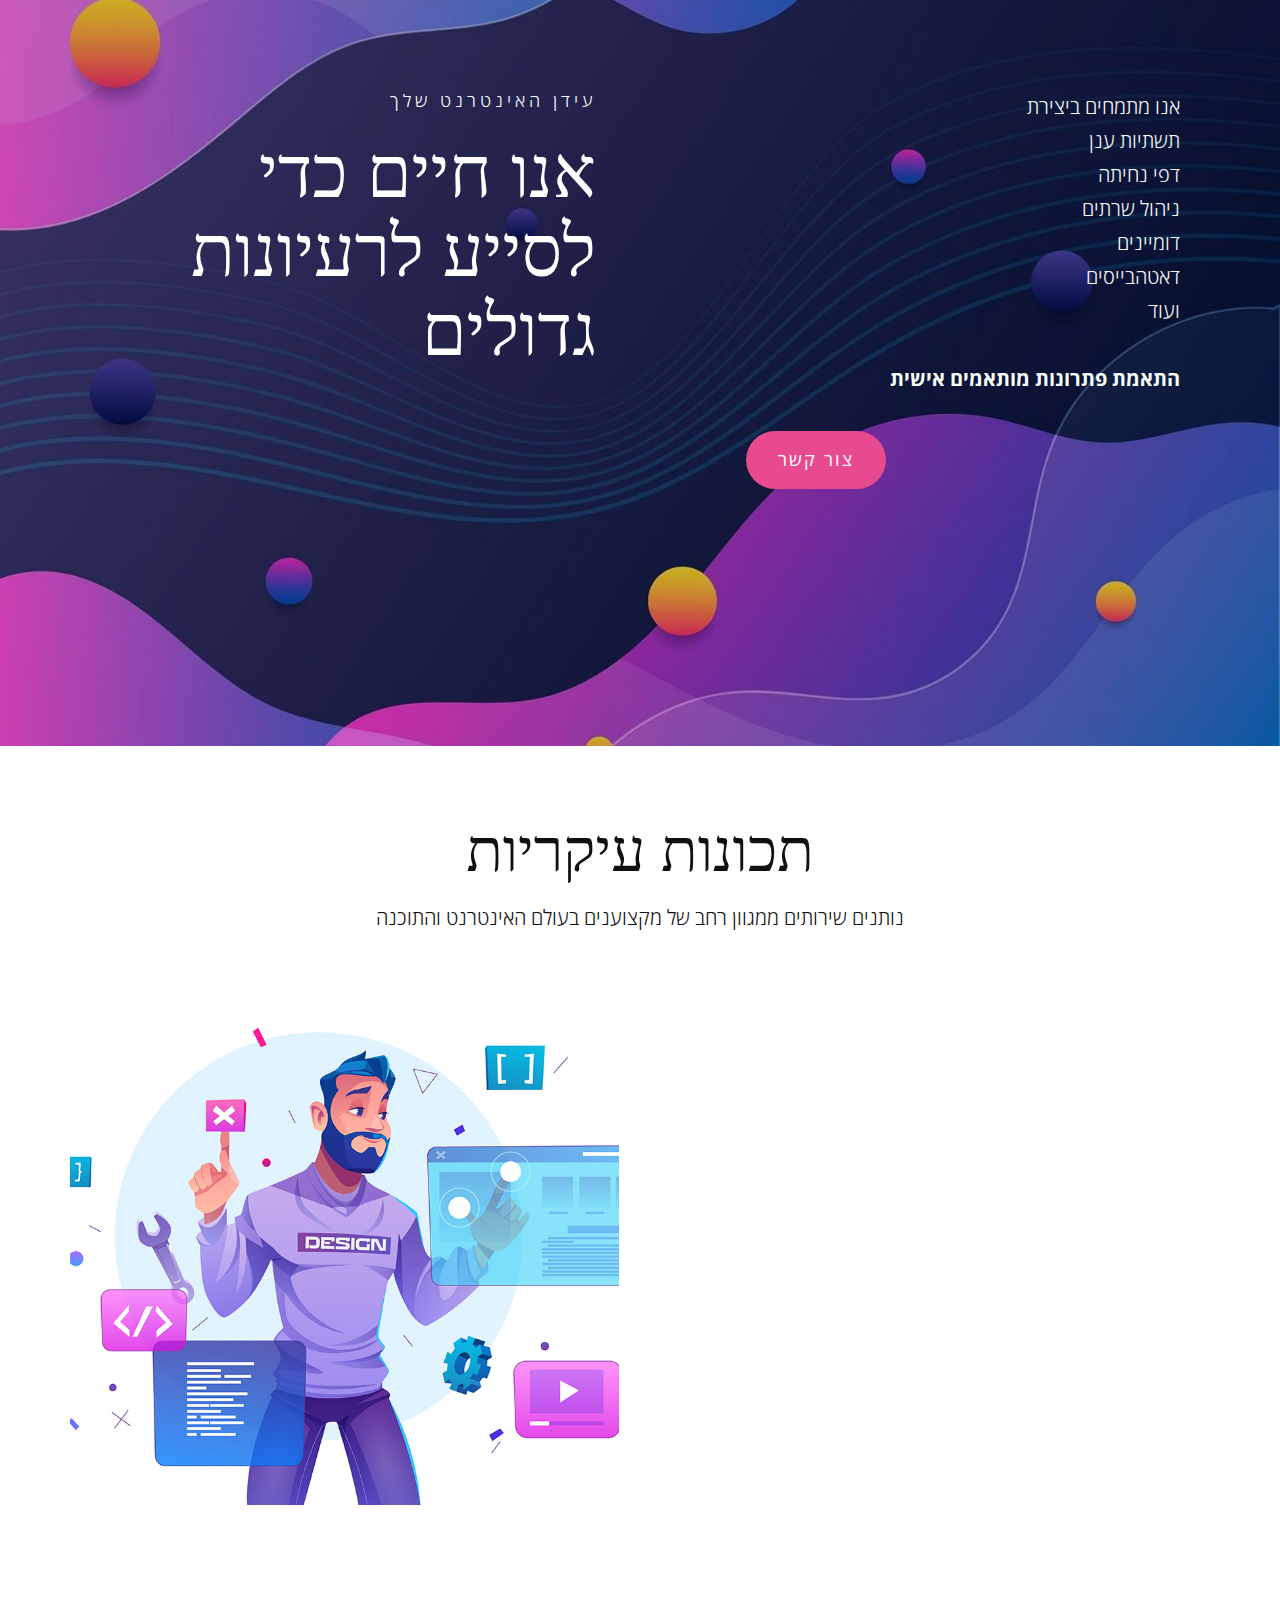
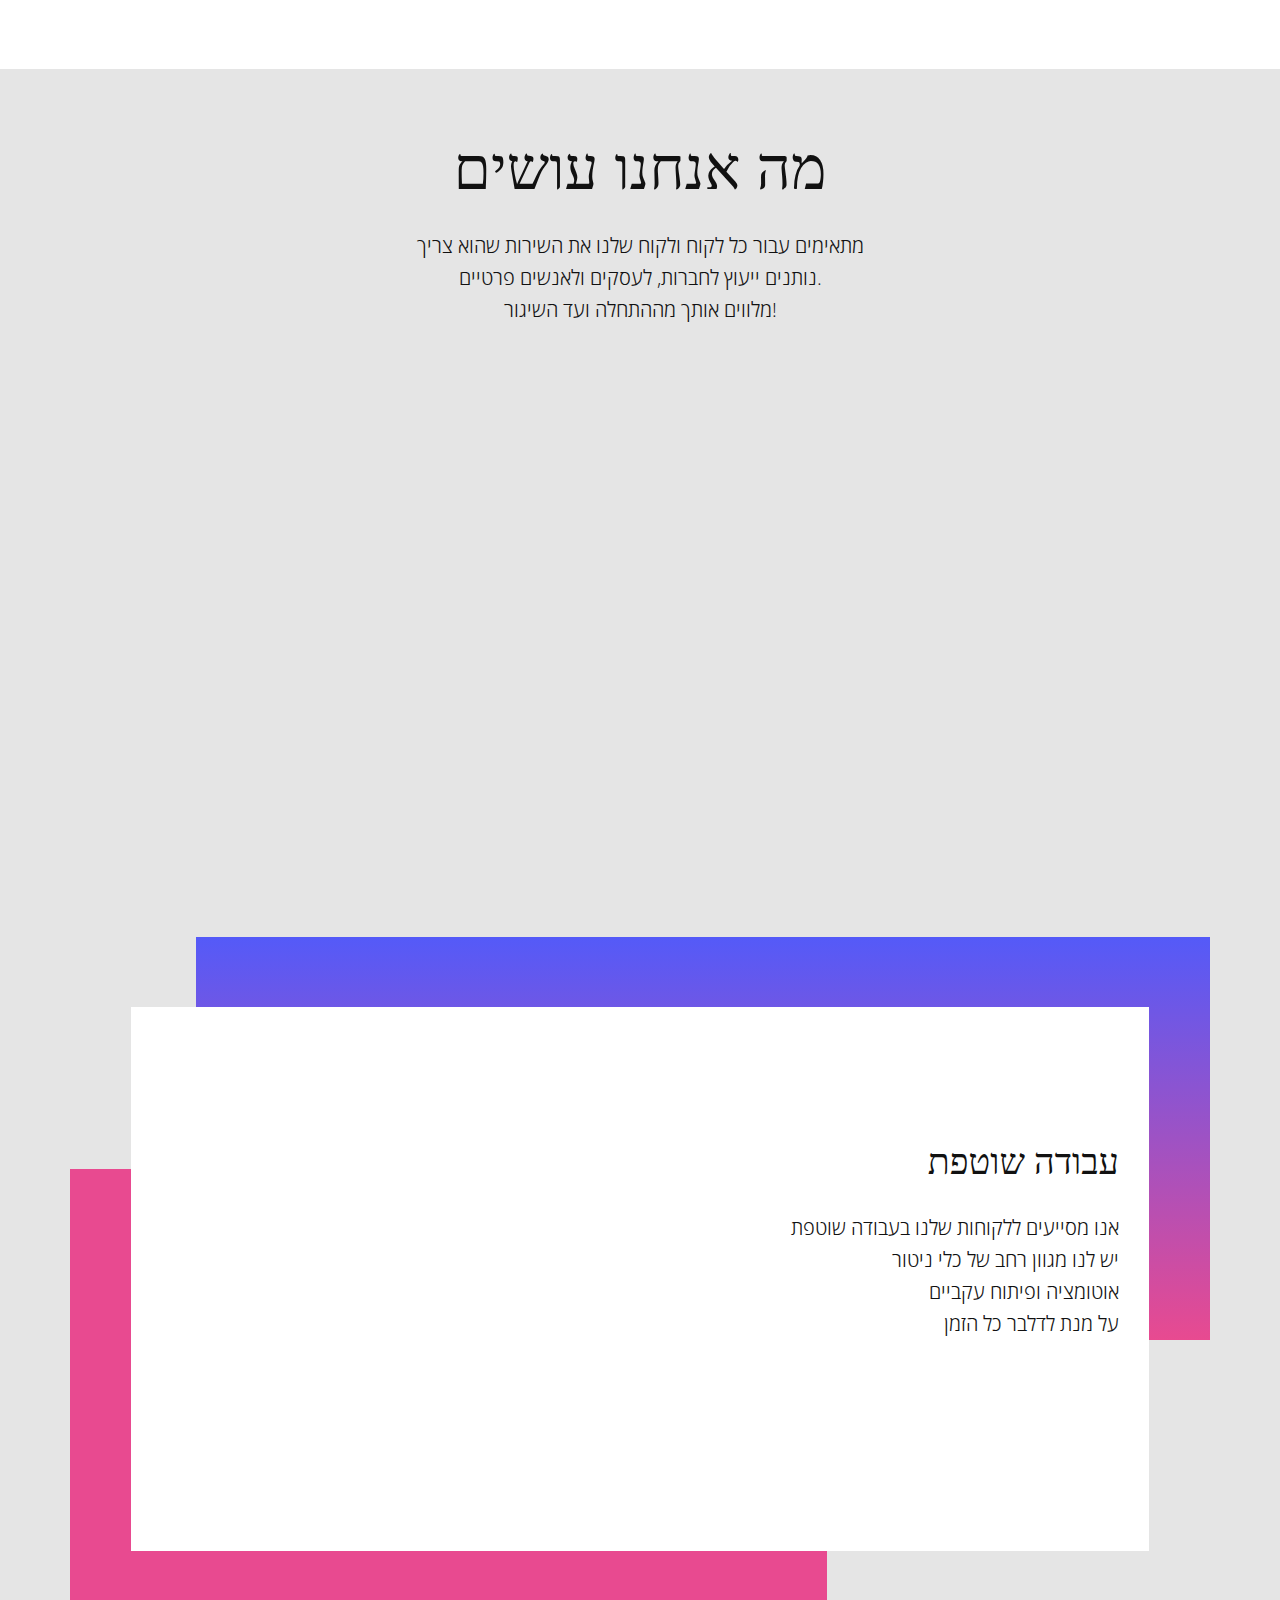
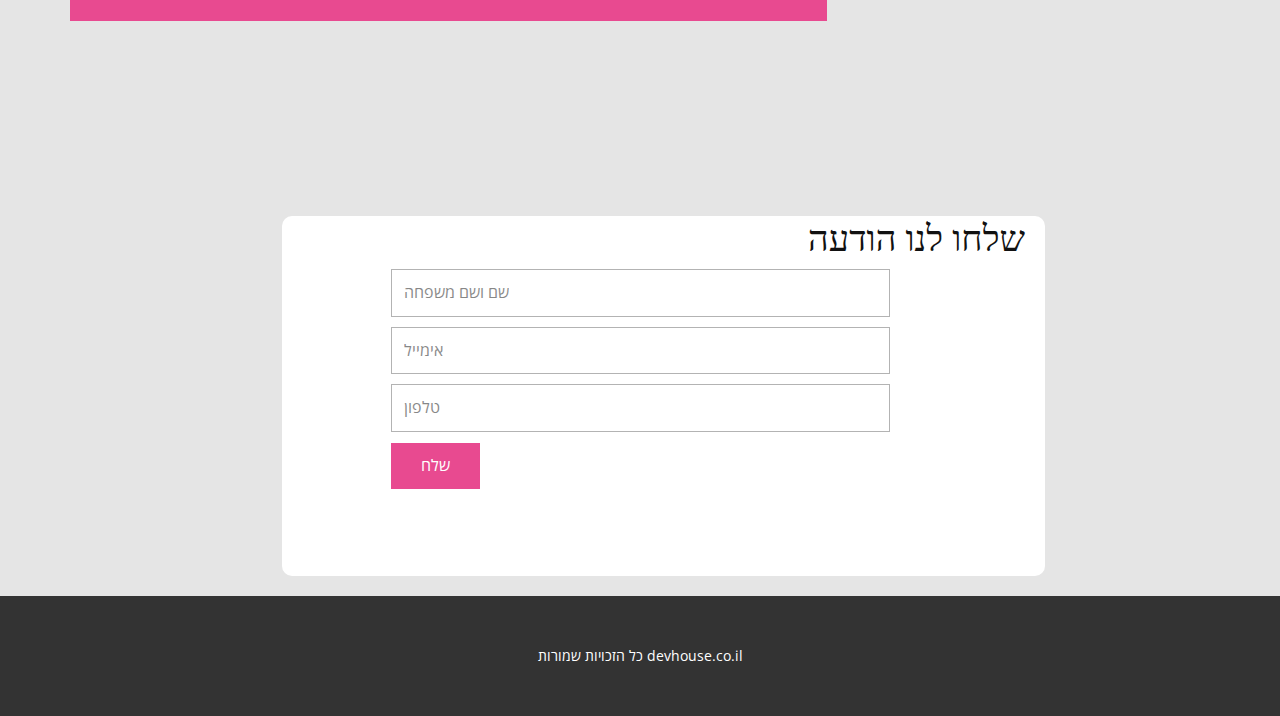
<file: old/index.html>
<!DOCTYPE html>
<html style="font-size: 16px;" lang="he-IL">
  <head>
    <meta name="viewport" content="width=device-width, initial-scale=1.0">
    <meta charset="utf-8">
    <meta name="keywords" content="We live to turn great ideas, Key Features, What We Do, Our Portfolio">
    <meta name="description" content="דאטה בייס רלציוני
בניית אתרים לעסקים
דבאופס
בניית אתרים לעסקים	
ייעוץ לחברות	
פיתוח עיסקי
קידום ממומן
פיתוח שרתים
הקמת סביבה
הקמת ענן
תשתיות
רשת
נתונים
סלולר
דאטה
נוהל
משאבים
פיתוח חכם">
    <meta name="page_type" content="np-template-header-footer-from-plugin">
    <title>Home</title>
    <link rel="stylesheet" href="nicepage.css" media="screen">
<link rel="stylesheet" href="Home.css" media="screen">
    <script class="u-script" type="text/javascript" src="jquery.js" defer=""></script>
    <script class="u-script" type="text/javascript" src="nicepage.js" defer=""></script>
    <meta name="generator" content="Nicepage 4.3.0, nicepage.com">
    <link rel="icon" href="images/favicon.png">
    <link id="u-theme-google-font" rel="stylesheet" href="https://fonts.googleapis.com/css?family=Open+Sans:300,300i,400,400i,600,600i,700,700i,800,800i|Bai+Jamjuree:200,200i,300,300i,400,400i,500,500i,600,600i,700,700i">
    <link id="u-page-google-font" rel="stylesheet" href="https://fonts.googleapis.com/css?family=Bai+Jamjuree:200,200i,300,300i,400,400i,500,500i,600,600i,700,700i">
    
    
    
    
    
    
    <script type="application/ld+json">{
		"@context": "http://schema.org",
		"@type": "Organization",
		"name": "DevHouse",
		"sameAs": []
}</script>
    <meta name="theme-color" content="#e84a90">
    <meta property="og:title" content="Home">
    <meta property="og:description" content="דאטה בייס רלציוני
בניית אתרים לעסקים
דבאופס
בניית אתרים לעסקים	
ייעוץ לחברות	
פיתוח עיסקי
קידום ממומן
פיתוח שרתים
הקמת סביבה
הקמת ענן
תשתיות
רשת
נתונים
סלולר
דאטה
נוהל
משאבים
פיתוח חכם">
    <meta property="og:type" content="website">
  </head>
  <body data-home-page="Home.html" data-home-page-title="Home" class="u-body">
    <section class="u-clearfix u-image u-shading u-section-1" id="carousel_b893">
      <div class="u-clearfix u-sheet u-valign-middle u-sheet-1">
        <div class="u-clearfix u-expanded-width u-gutter-0 u-layout-spacing-vertical u-layout-wrap u-layout-wrap-1">
          <div class="u-gutter-0 u-layout">
            <div class="u-layout-row">
              <div class="u-size-34-lg u-size-34-xl u-size-35-md u-size-35-sm u-size-35-xs">
                <div class="u-layout-col">
                  <div class="u-container-style u-layout-cell u-left-cell u-size-30 u-layout-cell-1">
                    <div class="u-container-layout u-container-layout-1">
                      <h6 class="u-align-right u-custom-font u-text u-text-body-alt-color u-text-font u-text-1">עידן האינטרנט שלך</h6>
                      <h1 class="u-align-right u-custom-font u-text u-title u-text-2">אנו חיים כדי לסייע לרעיונות גדולים</h1>
                    </div>
                  </div>
                  <div class="u-align-left u-container-style u-layout-cell u-left-cell u-size-30 u-layout-cell-2">
                    <div class="u-container-layout u-container-layout-2"></div>
                  </div>
                </div>
              </div>
              <div class="u-size-25-md u-size-25-sm u-size-25-xs u-size-26-lg u-size-26-xl">
                <div class="u-layout-row">
                  <div class="u-align-left u-container-style u-layout-cell u-right-cell u-size-60 u-layout-cell-3">
                    <div class="u-container-layout u-container-layout-3">
                      <p class="u-align-right u-text u-text-palette-5-light-3 u-text-3">אנו מתמחים ביצירת<br>&nbsp;תשתיות ענן<br>דפי נחיתה<br>&nbsp;ניהול שרתים<br>דומיינים<br>דאטהבייסים<br>ועוד<br>
                        <br><b>התאמת פתרונות מותאמים אישית</b>
                      </p>
                      <a href="https://api.whatsapp.com/send/?phone=+9720504477293&amp;text=%D7%9E%D7%A2%D7%95%D7%A0%D7%99%D7%99%D7%9F+%D7%9C%D7%94%D7%96%D7%9E%D7%99%D7%9F+%D7%A2%D7%91%D7%95%D7%93%D7%94+%D7%90%D7%99%D7%A0%D7%98%D7%A8%D7%A0%D7%98%D7%99%D7%AA&amp;app_absent=0" class="u-border-none u-btn u-btn-round u-button-style u-color-scheme-summer-time u-color-style-multicolor-1 u-palette-1-base u-radius-50 u-btn-1" target="_blank">צור קשר</a>
                    </div>
                  </div>
                </div>
              </div>
            </div>
          </div>
        </div>
      </div>
    </section>
    <section class="u-align-center u-clearfix u-white u-section-2" id="carousel_b13d">
      <div class="u-clearfix u-sheet u-sheet-1">
        <h2 class="u-align-center u-text u-text-default u-text-1"> תכונות עיקריות</h2>
        <p class="u-text u-text-2">נותנים שירותים ממגוון רחב של מקצוענים בעולם האינטרנט והתוכנה</p>
        <img alt="" class="u-expanded-width-md u-expanded-width-sm u-expanded-width-xs u-image u-image-default u-image-1" src="images/ffff.jpg" data-image-width="1200" data-image-height="800">
        <div class="u-expanded-width-md u-expanded-width-sm u-expanded-width-xs u-list u-list-1">
          <div class="u-repeater u-repeater-1">
            <div class="u-align-center u-container-style u-custom-item u-hover-feature u-list-item u-palette-1-base u-repeater-item u-list-item-1" data-animation-name="slideIn" data-animation-duration="1750" data-animation-direction="Left" data-animation-delay="250">
              <div class="u-container-layout u-similar-container u-valign-middle u-container-layout-1"><span class="u-icon u-icon-1"><svg class="u-svg-link" preserveAspectRatio="xMidYMin slice" viewBox="0 0 512 512" style=""><use xmlns:xlink="http://www.w3.org/1999/xlink" xlink:href="#svg-a352"></use></svg><svg xmlns="http://www.w3.org/2000/svg" xmlns:xlink="http://www.w3.org/1999/xlink" version="1.1" xml:space="preserve" class="u-svg-content" viewBox="0 0 512 512" id="svg-a352"><g><path d="m497 26h-482c-8.284 0-15 6.716-15 15v340c0 8.284 6.716 15 15 15h181v60h-15c-8.284 0-15 6.716-15 15s6.716 15 15 15h150c8.284 0 15-6.716 15-15s-6.716-15-15-15h-15v-60h181c8.284 0 15-6.716 15-15v-340c0-8.284-6.716-15-15-15zm-15 30v240h-452v-240zm-196 400h-60v-60h60zm-256-90v-40h452v40z"></path><path d="m223.381 258.012c1.818.724 3.694 1.066 5.539 1.066 5.964 0 11.604-3.581 13.942-9.46l54.15-136.147c3.062-7.697-.697-16.42-8.395-19.481-7.698-3.063-16.42.697-19.481 8.395l-54.15 136.148c-3.061 7.696.698 16.417 8.395 19.479z"></path><path d="m335.557 250.526c2.367 1.372 4.953 2.023 7.504 2.023 5.177 0 10.213-2.683 12.994-7.484l36.363-62.777c2.741-4.732 2.69-10.58-.133-15.263l-36.363-60.315c-4.277-7.095-13.495-9.378-20.591-5.102-7.095 4.277-9.379 13.496-5.102 20.591l31.786 52.724-31.919 55.106c-4.153 7.167-1.708 16.345 5.461 20.497z"></path><path d="m155.945 245.065c2.782 4.802 7.817 7.484 12.994 7.484 2.551 0 5.138-.651 7.504-2.023 7.168-4.152 9.613-13.33 5.461-20.498l-31.919-55.106 31.786-52.724c4.277-7.095 1.993-16.313-5.102-20.591-7.096-4.278-16.314-1.993-20.591 5.102l-36.363 60.315c-2.823 4.683-2.874 10.531-.133 15.263z"></path>
</g></svg>
            
            
          </span>
                <h4 class="u-text u-text-3">פיתוח</h4>
              </div>
            </div>
            <div class="u-align-center u-container-style u-custom-item u-grey-10 u-hover-feature u-list-item u-repeater-item u-list-item-2" data-animation-name="slideIn" data-animation-duration="1750" data-animation-direction="Right" data-animation-delay="250">
              <div class="u-container-layout u-similar-container u-valign-middle u-container-layout-2"><span class="u-icon u-text-palette-2-base u-icon-2">
            <svg class="u-svg-link" preserveAspectRatio="xMidYMin slice" viewBox="0 0 128 128" style=""><use xmlns:xlink="http://www.w3.org/1999/xlink" xlink:href="#svg-20e4"></use></svg>
            <svg xmlns="http://www.w3.org/2000/svg" xmlns:xlink="http://www.w3.org/1999/xlink" version="1.1" xml:space="preserve" class="u-svg-content" viewBox="0 0 128 128" id="svg-20e4"><path d="m78.9 15.9c2.1 0 3.7 1.7 3.7 3.7v3.7h-37.2v-3.7c0-2 1.7-3.7 3.7-3.7h29.8m39.7 14.8-11.6 34.5c-0.5 1.5-1.9 2.5-3.5 2.5h-20.9v-3.7c0-2-1.7-3.7-3.7-3.7h-29.8c-2.1 0-3.7 1.7-3.7 3.7v3.7h-20.9c-1.6 0-3-1-3.5-2.5l-11.6-34.5h109.2m1.5 19.1v58.6c0 2-1.7 3.7-3.7 3.7h-104.7c-2.1 0-3.7-1.7-3.7-3.7v-58.6l5.9 17.7c1.5 4.5 5.8 7.6 10.6 7.6h20.9v3.7c0 2 1.7 3.7 3.7 3.7h29.8c2.1 0 3.7-1.7 3.7-3.7v-3.7h20.9c4.8 0 9.1-3 10.6-7.6l6-17.7m-44.9 17.9v7.4h-22.4v-7.4h22.4m15.3-44.9v-3.2c0-6.4-5.2-11.6-11.6-11.6h-29.8c-6.4 0-11.7 5.2-11.7 11.6v3.2h-29.5c-4.4 0-7.9 3.5-7.9 7.9v77.7c0 6.4 5.2 11.6 11.7 11.6h104.7c6.4 0 11.7-5.2 11.7-11.6v-77.7c0-4.4-3.6-7.9-7.9-7.9h-29.7z"></path></svg>
          </span>
                <h4 class="u-text u-text-4">התאמה אישית</h4>
              </div>
            </div>
            <div class="u-align-center u-container-style u-custom-item u-grey-10 u-hover-feature u-list-item u-repeater-item u-shape-rectangle u-list-item-3" data-animation-name="slideIn" data-animation-duration="1750" data-animation-direction="Left" data-animation-delay="250">
              <div class="u-container-layout u-similar-container u-valign-middle u-container-layout-3"><span class="u-icon u-text-palette-2-base u-icon-3">
            <svg class="u-svg-link" preserveAspectRatio="xMidYMin slice" viewBox="0 0 128 128" style=""><use xmlns:xlink="http://www.w3.org/1999/xlink" xlink:href="#svg-f12d"></use></svg>
            <svg xmlns="http://www.w3.org/2000/svg" xmlns:xlink="http://www.w3.org/1999/xlink" version="1.1" xml:space="preserve" class="u-svg-content" viewBox="0 0 128 128" id="svg-f12d"><path d="m117.4 76c1.5 0 2.7 1.2 2.7 2.7v38.7c0 1.5-1.2 2.7-2.7 2.7h-38.7c-1.5 0-2.7-1.2-2.7-2.7v-38.7c0-1.5 1.2-2.7 2.7-2.7h38.7m0-7.9h-38.7c-5.8 0-10.6 4.8-10.6 10.6v38.7c0 5.8 4.8 10.6 10.6 10.6h38.7c5.8 0 10.6-4.8 10.6-10.6v-38.7c0-5.8-4.8-10.6-10.6-10.6z"></path><path d="m49.3 7.9c1.5 0 2.7 1.2 2.7 2.7v38.7c0 1.5-1.2 2.7-2.7 2.7h-38.7c-1.5 0-2.7-1.2-2.7-2.7v-38.7c0-1.5 1.2-2.7 2.7-2.7h38.7m0-7.9h-38.7c-5.8 0-10.6 4.8-10.6 10.6v38.7c0 5.8 4.8 10.6 10.6 10.6h38.7c5.8 0 10.6-4.8 10.6-10.6v-38.7c0-5.8-4.8-10.6-10.6-10.6z"></path><path d="m90 7.9c0.7 0 1.4 0.3 1.9 0.8l27.4 27.4c1 1 1 2.7 0 3.8l-27.4 27.3c-0.5 0.5-1.2 0.8-1.9 0.8s-1.4-0.3-1.9-0.8l-27.3-27.3c-1-1-1-2.7 0-3.8l27.3-27.4c0.6-0.5 1.3-0.8 1.9-0.8m0-7.9c-2.8 0-5.5 1.1-7.5 3.1l-27.3 27.4c-2 2-3.1 4.7-3.1 7.5s1.1 5.5 3.1 7.5l27.4 27.4c2 2 4.7 3.1 7.5 3.1s5.5-1.1 7.5-3.1l27.4-27.4c2-2 3.1-4.7 3.1-7.5s-1.1-5.5-3.1-7.5l-27.5-27.4c-2-2-4.6-3.1-7.5-3.1z"></path><path d="m49.3 76c1.5 0 2.7 1.2 2.7 2.7v38.7c0 1.5-1.2 2.7-2.7 2.7h-38.7c-1.5 0-2.7-1.2-2.7-2.7v-38.7c0-1.5 1.2-2.7 2.7-2.7h38.7m0-7.9h-38.7c-5.8 0-10.6 4.8-10.6 10.6v38.7c0 5.8 4.8 10.6 10.6 10.6h38.7c5.8 0 10.6-4.8 10.6-10.6v-38.7c0-5.8-4.8-10.6-10.6-10.6z"></path></svg>
          </span>
                <h4 class="u-text u-text-5">עיצוב</h4>
              </div>
            </div>
            <div class="u-align-center u-container-style u-hover-feature u-list-item u-palette-2-base u-repeater-item u-shape-rectangle u-list-item-4" data-animation-name="slideIn" data-animation-duration="1750" data-animation-direction="Right" data-animation-delay="250">
              <div class="u-container-layout u-similar-container u-valign-middle u-container-layout-4"><span class="u-icon u-icon-4">
            <svg class="u-svg-link" preserveAspectRatio="xMidYMin slice" viewBox="0 0 128 128" style=""><use xmlns:xlink="http://www.w3.org/1999/xlink" xlink:href="#svg-0096"></use></svg>
            <svg xmlns="http://www.w3.org/2000/svg" xmlns:xlink="http://www.w3.org/1999/xlink" version="1.1" xml:space="preserve" class="u-svg-content" viewBox="0 0 128 128" id="svg-0096"><path d="m26.4 108.7c-1.2 0-2.2-1-2.2-2.2s1-2.2 4.7-2.2h48.7v-7.4h-31.2v-9.9h31.2v-8.4h-58.7c-7.7 0-10.6-3-10.6-6.6v-57.1c0-3.7 3-6.6 6.6-6.6h81.2c3.7 0 6.6 3 6.6 6.6v27h8.3v-27c0-8.2-6.7-14.9-14.9-14.9h-81.2c-8.2 0-14.9 6.7-14.9 14.9v57.1c0 8.2 6.7 14.9 14.9 14.9h23.2v10.1h-13.8c-4.3 0-8.5 3.7-8.5 9.5v0.2c0 4.6 3.7 9.3 8.3 9.3h53.5v-7.3h-51.2z"></path><path d="m118 41.9h-30c-5.8 0-10.5 4.7-10.5 10.6 0 0 0.1 66.3 0.1 66.4 0 4.3 5.1 9 10.4 9h30c5.6 0 10.2-4.4 10.5-10.1v-65.3c0-5.9-4.7-10.6-10.5-10.6zm2.4 75.5c-0.1 1.3-1.1 2.3-2.4 2.3h-30c-1 0-1.9-0.7-2.2-1.6l-0.2-65.6c0-1.3 1.1-2.4 2.4-2.4h30c1.3 0 2.4 1.1 2.4 2.4v64.9z"></path></svg>
          </span>
                <h4 class="u-text u-text-6">ריספונסיבי</h4>
              </div>
            </div>
          </div>
        </div>
      </div>
      
      
      
      
    </section>
    <section class="u-align-center u-clearfix u-grey-10 u-section-3" id="carousel_64ac">
      <div class="u-clearfix u-sheet u-sheet-1">
        <h2 class="u-text u-text-default u-text-1">מה אנחנו עושים</h2>
        <p class="u-text u-text-2">מתאימים עבור כל לקוח ולקוח שלנו את השירות שהוא צריך<br>נותנים ייעוץ לחברות, לעסקים ולאנשים פרטיים.<br>מלווים אותך מההתחלה ועד השיגור!
        </p>
        <img class="u-image u-image-contain u-image-default u-image-1" src="images/Untitled-2.png" alt="" data-image-width="688" data-image-height="432" data-animation-name="fadeIn" data-animation-duration="1750" data-animation-direction="Up" data-animation-delay="0">
      </div>
    </section>
    <section class="u-align-center u-clearfix u-grey-10 u-section-4" id="carousel_800e">
      <div class="u-clearfix u-sheet u-valign-middle-lg u-valign-middle-sm u-valign-middle-xl u-sheet-1">
        <div class="u-gradient u-shape u-shape-rectangle u-shape-1"></div>
        <div class="u-palette-1-base u-shape u-shape-rectangle u-shape-2"></div>
        <div class="u-clearfix u-layout-wrap u-layout-wrap-1">
          <div class="u-gutter-0 u-layout">
            <div class="u-layout-row">
              <div class="u-container-style u-layout-cell u-size-35 u-white u-layout-cell-1">
                <div class="u-container-layout u-valign-middle u-container-layout-1">
                  <img src="images/dsf.jpg" alt="" class="u-expanded-width u-image u-image-contain u-image-default u-image-1" data-image-width="1200" data-image-height="1200" data-animation-name="fadeIn" data-animation-duration="1250" data-animation-direction="">
                </div>
              </div>
              <div class="u-align-left u-container-style u-layout-cell u-size-25 u-white u-layout-cell-2">
                <div class="u-container-layout u-container-layout-2">
                  <h3 class="u-align-right u-text u-text-1">עבודה שוטפת</h3>
                  <p class="u-align-right u-text u-text-2">אנו מסייעים ללקוחות שלנו בעבודה שוטפת<br>יש לנו מגוון רחב של כלי ניטור<br>אוטומציה ופיתוח עקביים<br>על מנת לדלבר כל הזמן
                  </p>
                </div>
              </div>
            </div>
          </div>
        </div>
      </div>
    </section>
    <section class="u-align-center u-clearfix u-grey-10 u-section-5" id="carousel_13fe">
      <div class="u-expanded-width u-gradient u-shape u-shape-rectangle u-shape-1" data-animation-name="slideIn" data-animation-duration="1000" data-animation-direction="Down"></div>
      <div class="u-container-style u-group u-radius-10 u-shape-round u-white u-group-1">
        <div class="u-container-layout u-container-layout-1">
          <h3 class="u-align-right u-text u-text-1">שלחו לנו הודעה</h3>
          <div class="u-form u-form-1">
            <form action="https://devhouse.us5.list-manage.com/subscribe/post?u=bc03900502720538f6c1e93a5&amp;amp;id=404ded2a7b" method="POST" class="u-clearfix u-form-spacing-10 u-form-vertical u-inner-form" style="padding: 10px" source="mailchimp" name="form-1">
              <div class="u-form-group u-form-name u-label-none">
                <label for="name-c359" class="u-label">Name</label>
                <input type="text" placeholder="שם ושם משפחה" id="name-c359" name="name" class="u-border-1 u-border-grey-30 u-input u-input-rectangle" required="">
              </div>
              <div class="u-form-email u-form-group u-label-none">
                <label for="message-c359" class="u-label">אימייל</label>
                <input placeholder="אימייל" rows="1" cols="50" id="message-c359" name="email" class="u-border-1 u-border-grey-30 u-input u-input-rectangle" required="required" type="email">
              </div>
              <div class="u-form-group u-form-phone u-label-none">
                <label for="email-c359" class="u-label">טלפון</label>
                <input type="tel" placeholder="טלפון" id="email-c359" name="phone" class="u-border-1 u-border-grey-30 u-input u-input-rectangle" required="required">
              </div>
              <div class="u-form-group u-form-submit">
                <a href="#" class="u-btn u-btn-submit u-button-style">שלח<br>
                </a>
                <input type="submit" value="submit" class="u-form-control-hidden">
              </div>
              <div class="u-form-send-message u-form-send-success">תודה!
ההודעה נשלחה!</div>
              <div class="u-form-send-error u-form-send-message">Unable to send your message. Please fix errors then try again.</div>
              <input type="hidden" value="" name="recaptchaResponse">
            </form>
          </div>
        </div>
      </div>
    </section>
    
    
    <footer class="u-align-center u-clearfix u-footer u-grey-80 u-footer" id="sec-5185"><div class="u-clearfix u-sheet u-sheet-1">
        <p class="u-small-text u-text u-text-variant u-text-1">כל הזכויות שמורות devhouse.co.il</p>
      </div></footer>
  </body>
</html>
</file>
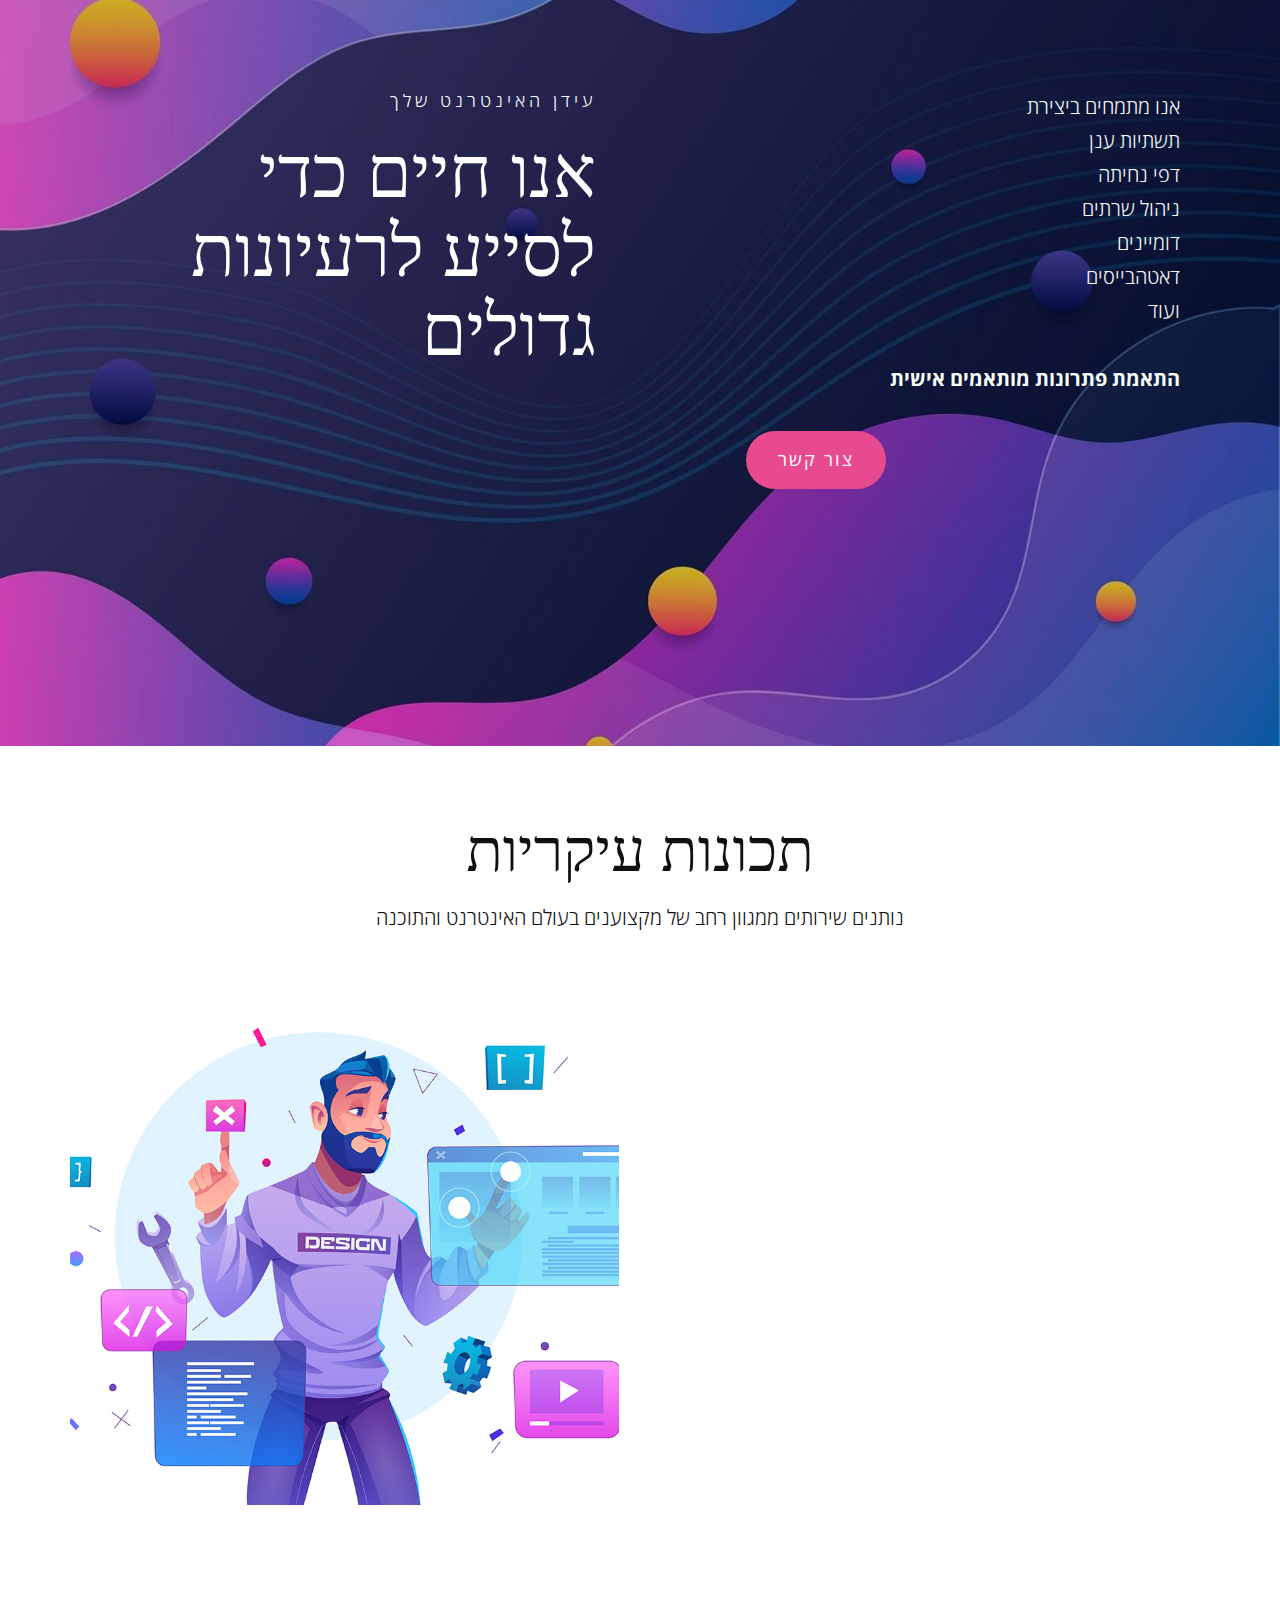
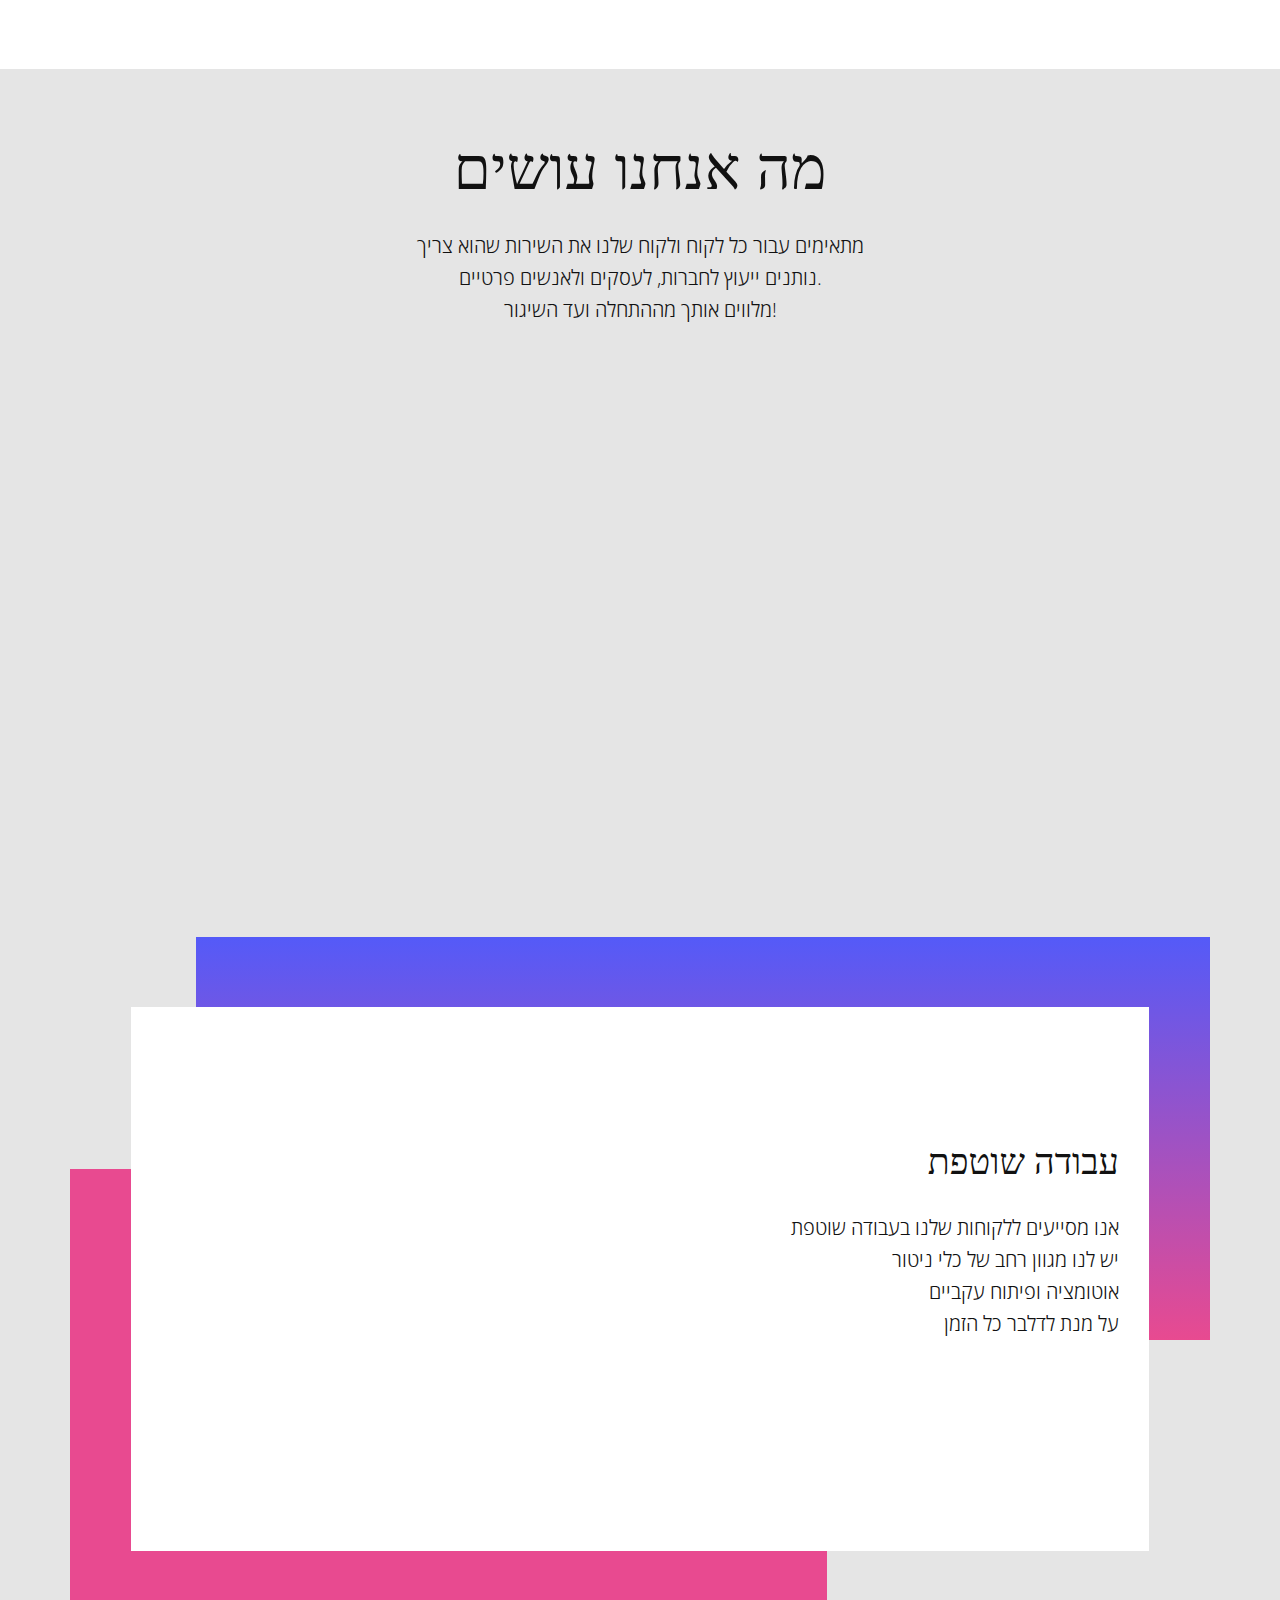
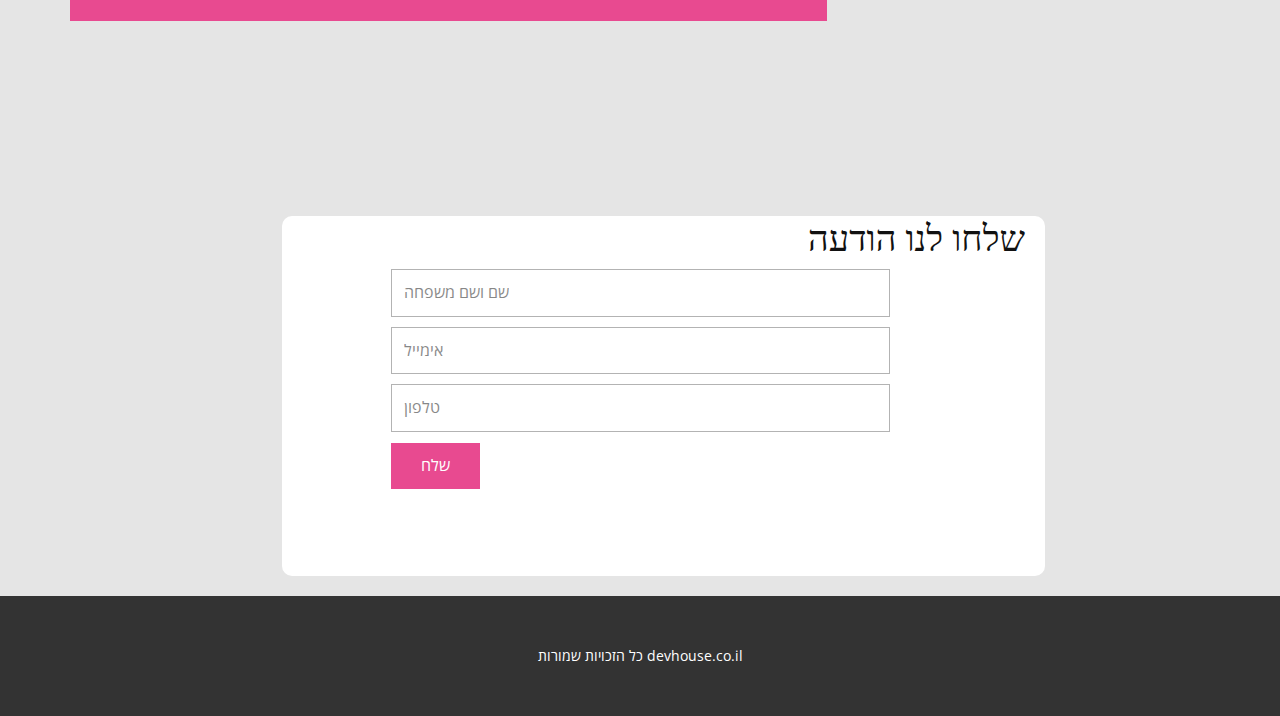
<file: Home.html>
<!DOCTYPE html>
<html style="font-size: 16px;" lang="he-IL">
  <head>
    <meta name="viewport" content="width=device-width, initial-scale=1.0">
    <meta charset="utf-8">
    <meta name="keywords" content="We live to turn great ideas, Key Features, What We Do, Our Portfolio">
    <meta name="description" content="דאטה בייס רלציוני
בניית אתרים לעסקים
דבאופס
בניית אתרים לעסקים	
ייעוץ לחברות	
פיתוח עיסקי
קידום ממומן
פיתוח שרתים
הקמת סביבה
הקמת ענן
תשתיות
רשת
נתונים
סלולר
דאטה
נוהל
משאבים
פיתוח חכם">
    <meta name="page_type" content="np-template-header-footer-from-plugin">
    <title>Home</title>
    <link rel="stylesheet" href="nicepage.css" media="screen">
<link rel="stylesheet" href="Home.css" media="screen">
    <script class="u-script" type="text/javascript" src="jquery.js" defer=""></script>
    <script class="u-script" type="text/javascript" src="nicepage.js" defer=""></script>
    <meta name="generator" content="Nicepage 4.3.0, nicepage.com">
    <link rel="icon" href="images/favicon.png">
    <link id="u-theme-google-font" rel="stylesheet" href="https://fonts.googleapis.com/css?family=Open+Sans:300,300i,400,400i,600,600i,700,700i,800,800i|Bai+Jamjuree:200,200i,300,300i,400,400i,500,500i,600,600i,700,700i">
    <link id="u-page-google-font" rel="stylesheet" href="https://fonts.googleapis.com/css?family=Bai+Jamjuree:200,200i,300,300i,400,400i,500,500i,600,600i,700,700i">
    
    
    
    
    
    
    <script type="application/ld+json">{
		"@context": "http://schema.org",
		"@type": "Organization",
		"name": "DevHouse",
		"sameAs": []
}</script>
    <meta name="theme-color" content="#e84a90">
    <meta property="og:title" content="Home">
    <meta property="og:description" content="דאטה בייס רלציוני
בניית אתרים לעסקים
דבאופס
בניית אתרים לעסקים	
ייעוץ לחברות	
פיתוח עיסקי
קידום ממומן
פיתוח שרתים
הקמת סביבה
הקמת ענן
תשתיות
רשת
נתונים
סלולר
דאטה
נוהל
משאבים
פיתוח חכם">
    <meta property="og:type" content="website">
  </head>
  <body class="u-body">
    <section class="u-clearfix u-image u-shading u-section-1" id="carousel_b893">
      <div class="u-clearfix u-sheet u-valign-middle u-sheet-1">
        <div class="u-clearfix u-expanded-width u-gutter-0 u-layout-spacing-vertical u-layout-wrap u-layout-wrap-1">
          <div class="u-gutter-0 u-layout">
            <div class="u-layout-row">
              <div class="u-size-34-lg u-size-34-xl u-size-35-md u-size-35-sm u-size-35-xs">
                <div class="u-layout-col">
                  <div class="u-container-style u-layout-cell u-left-cell u-size-30 u-layout-cell-1">
                    <div class="u-container-layout u-container-layout-1">
                      <h6 class="u-align-right u-custom-font u-text u-text-body-alt-color u-text-font u-text-1">עידן האינטרנט שלך</h6>
                      <h1 class="u-align-right u-custom-font u-text u-title u-text-2">אנו חיים כדי לסייע לרעיונות גדולים</h1>
                    </div>
                  </div>
                  <div class="u-align-left u-container-style u-layout-cell u-left-cell u-size-30 u-layout-cell-2">
                    <div class="u-container-layout u-container-layout-2"></div>
                  </div>
                </div>
              </div>
              <div class="u-size-25-md u-size-25-sm u-size-25-xs u-size-26-lg u-size-26-xl">
                <div class="u-layout-row">
                  <div class="u-align-left u-container-style u-layout-cell u-right-cell u-size-60 u-layout-cell-3">
                    <div class="u-container-layout u-container-layout-3">
                      <p class="u-align-right u-text u-text-palette-5-light-3 u-text-3">אנו מתמחים ביצירת<br>&nbsp;תשתיות ענן<br>דפי נחיתה<br>&nbsp;ניהול שרתים<br>דומיינים<br>דאטהבייסים<br>ועוד<br>
                        <br><b>התאמת פתרונות מותאמים אישית</b>
                      </p>
                      <a href="https://api.whatsapp.com/send/?phone=+9720504477293&amp;text=%D7%9E%D7%A2%D7%95%D7%A0%D7%99%D7%99%D7%9F+%D7%9C%D7%94%D7%96%D7%9E%D7%99%D7%9F+%D7%A2%D7%91%D7%95%D7%93%D7%94+%D7%90%D7%99%D7%A0%D7%98%D7%A8%D7%A0%D7%98%D7%99%D7%AA&amp;app_absent=0" class="u-border-none u-btn u-btn-round u-button-style u-color-scheme-summer-time u-color-style-multicolor-1 u-palette-1-base u-radius-50 u-btn-1" target="_blank">צור קשר</a>
                    </div>
                  </div>
                </div>
              </div>
            </div>
          </div>
        </div>
      </div>
    </section>
    <section class="u-align-center u-clearfix u-white u-section-2" id="carousel_b13d">
      <div class="u-clearfix u-sheet u-sheet-1">
        <h2 class="u-align-center u-text u-text-default u-text-1"> תכונות עיקריות</h2>
        <p class="u-text u-text-2">נותנים שירותים ממגוון רחב של מקצוענים בעולם האינטרנט והתוכנה</p>
        <img alt="" class="u-expanded-width-md u-expanded-width-sm u-expanded-width-xs u-image u-image-default u-image-1" src="images/ffff.jpg" data-image-width="1200" data-image-height="800">
        <div class="u-expanded-width-md u-expanded-width-sm u-expanded-width-xs u-list u-list-1">
          <div class="u-repeater u-repeater-1">
            <div class="u-align-center u-container-style u-custom-item u-hover-feature u-list-item u-palette-1-base u-repeater-item u-list-item-1" data-animation-name="slideIn" data-animation-duration="1750" data-animation-direction="Left" data-animation-delay="250">
              <div class="u-container-layout u-similar-container u-valign-middle u-container-layout-1"><span class="u-icon u-icon-1"><svg class="u-svg-link" preserveAspectRatio="xMidYMin slice" viewBox="0 0 512 512" style=""><use xmlns:xlink="http://www.w3.org/1999/xlink" xlink:href="#svg-a352"></use></svg><svg xmlns="http://www.w3.org/2000/svg" xmlns:xlink="http://www.w3.org/1999/xlink" version="1.1" xml:space="preserve" class="u-svg-content" viewBox="0 0 512 512" id="svg-a352"><g><path d="m497 26h-482c-8.284 0-15 6.716-15 15v340c0 8.284 6.716 15 15 15h181v60h-15c-8.284 0-15 6.716-15 15s6.716 15 15 15h150c8.284 0 15-6.716 15-15s-6.716-15-15-15h-15v-60h181c8.284 0 15-6.716 15-15v-340c0-8.284-6.716-15-15-15zm-15 30v240h-452v-240zm-196 400h-60v-60h60zm-256-90v-40h452v40z"></path><path d="m223.381 258.012c1.818.724 3.694 1.066 5.539 1.066 5.964 0 11.604-3.581 13.942-9.46l54.15-136.147c3.062-7.697-.697-16.42-8.395-19.481-7.698-3.063-16.42.697-19.481 8.395l-54.15 136.148c-3.061 7.696.698 16.417 8.395 19.479z"></path><path d="m335.557 250.526c2.367 1.372 4.953 2.023 7.504 2.023 5.177 0 10.213-2.683 12.994-7.484l36.363-62.777c2.741-4.732 2.69-10.58-.133-15.263l-36.363-60.315c-4.277-7.095-13.495-9.378-20.591-5.102-7.095 4.277-9.379 13.496-5.102 20.591l31.786 52.724-31.919 55.106c-4.153 7.167-1.708 16.345 5.461 20.497z"></path><path d="m155.945 245.065c2.782 4.802 7.817 7.484 12.994 7.484 2.551 0 5.138-.651 7.504-2.023 7.168-4.152 9.613-13.33 5.461-20.498l-31.919-55.106 31.786-52.724c4.277-7.095 1.993-16.313-5.102-20.591-7.096-4.278-16.314-1.993-20.591 5.102l-36.363 60.315c-2.823 4.683-2.874 10.531-.133 15.263z"></path>
</g></svg>
            
            
          </span>
                <h4 class="u-text u-text-3">פיתוח</h4>
              </div>
            </div>
            <div class="u-align-center u-container-style u-custom-item u-grey-10 u-hover-feature u-list-item u-repeater-item u-list-item-2" data-animation-name="slideIn" data-animation-duration="1750" data-animation-direction="Right" data-animation-delay="250">
              <div class="u-container-layout u-similar-container u-valign-middle u-container-layout-2"><span class="u-icon u-text-palette-2-base u-icon-2">
            <svg class="u-svg-link" preserveAspectRatio="xMidYMin slice" viewBox="0 0 128 128" style=""><use xmlns:xlink="http://www.w3.org/1999/xlink" xlink:href="#svg-20e4"></use></svg>
            <svg xmlns="http://www.w3.org/2000/svg" xmlns:xlink="http://www.w3.org/1999/xlink" version="1.1" xml:space="preserve" class="u-svg-content" viewBox="0 0 128 128" id="svg-20e4"><path d="m78.9 15.9c2.1 0 3.7 1.7 3.7 3.7v3.7h-37.2v-3.7c0-2 1.7-3.7 3.7-3.7h29.8m39.7 14.8-11.6 34.5c-0.5 1.5-1.9 2.5-3.5 2.5h-20.9v-3.7c0-2-1.7-3.7-3.7-3.7h-29.8c-2.1 0-3.7 1.7-3.7 3.7v3.7h-20.9c-1.6 0-3-1-3.5-2.5l-11.6-34.5h109.2m1.5 19.1v58.6c0 2-1.7 3.7-3.7 3.7h-104.7c-2.1 0-3.7-1.7-3.7-3.7v-58.6l5.9 17.7c1.5 4.5 5.8 7.6 10.6 7.6h20.9v3.7c0 2 1.7 3.7 3.7 3.7h29.8c2.1 0 3.7-1.7 3.7-3.7v-3.7h20.9c4.8 0 9.1-3 10.6-7.6l6-17.7m-44.9 17.9v7.4h-22.4v-7.4h22.4m15.3-44.9v-3.2c0-6.4-5.2-11.6-11.6-11.6h-29.8c-6.4 0-11.7 5.2-11.7 11.6v3.2h-29.5c-4.4 0-7.9 3.5-7.9 7.9v77.7c0 6.4 5.2 11.6 11.7 11.6h104.7c6.4 0 11.7-5.2 11.7-11.6v-77.7c0-4.4-3.6-7.9-7.9-7.9h-29.7z"></path></svg>
          </span>
                <h4 class="u-text u-text-4">התאמה אישית</h4>
              </div>
            </div>
            <div class="u-align-center u-container-style u-custom-item u-grey-10 u-hover-feature u-list-item u-repeater-item u-shape-rectangle u-list-item-3" data-animation-name="slideIn" data-animation-duration="1750" data-animation-direction="Left" data-animation-delay="250">
              <div class="u-container-layout u-similar-container u-valign-middle u-container-layout-3"><span class="u-icon u-text-palette-2-base u-icon-3">
            <svg class="u-svg-link" preserveAspectRatio="xMidYMin slice" viewBox="0 0 128 128" style=""><use xmlns:xlink="http://www.w3.org/1999/xlink" xlink:href="#svg-f12d"></use></svg>
            <svg xmlns="http://www.w3.org/2000/svg" xmlns:xlink="http://www.w3.org/1999/xlink" version="1.1" xml:space="preserve" class="u-svg-content" viewBox="0 0 128 128" id="svg-f12d"><path d="m117.4 76c1.5 0 2.7 1.2 2.7 2.7v38.7c0 1.5-1.2 2.7-2.7 2.7h-38.7c-1.5 0-2.7-1.2-2.7-2.7v-38.7c0-1.5 1.2-2.7 2.7-2.7h38.7m0-7.9h-38.7c-5.8 0-10.6 4.8-10.6 10.6v38.7c0 5.8 4.8 10.6 10.6 10.6h38.7c5.8 0 10.6-4.8 10.6-10.6v-38.7c0-5.8-4.8-10.6-10.6-10.6z"></path><path d="m49.3 7.9c1.5 0 2.7 1.2 2.7 2.7v38.7c0 1.5-1.2 2.7-2.7 2.7h-38.7c-1.5 0-2.7-1.2-2.7-2.7v-38.7c0-1.5 1.2-2.7 2.7-2.7h38.7m0-7.9h-38.7c-5.8 0-10.6 4.8-10.6 10.6v38.7c0 5.8 4.8 10.6 10.6 10.6h38.7c5.8 0 10.6-4.8 10.6-10.6v-38.7c0-5.8-4.8-10.6-10.6-10.6z"></path><path d="m90 7.9c0.7 0 1.4 0.3 1.9 0.8l27.4 27.4c1 1 1 2.7 0 3.8l-27.4 27.3c-0.5 0.5-1.2 0.8-1.9 0.8s-1.4-0.3-1.9-0.8l-27.3-27.3c-1-1-1-2.7 0-3.8l27.3-27.4c0.6-0.5 1.3-0.8 1.9-0.8m0-7.9c-2.8 0-5.5 1.1-7.5 3.1l-27.3 27.4c-2 2-3.1 4.7-3.1 7.5s1.1 5.5 3.1 7.5l27.4 27.4c2 2 4.7 3.1 7.5 3.1s5.5-1.1 7.5-3.1l27.4-27.4c2-2 3.1-4.7 3.1-7.5s-1.1-5.5-3.1-7.5l-27.5-27.4c-2-2-4.6-3.1-7.5-3.1z"></path><path d="m49.3 76c1.5 0 2.7 1.2 2.7 2.7v38.7c0 1.5-1.2 2.7-2.7 2.7h-38.7c-1.5 0-2.7-1.2-2.7-2.7v-38.7c0-1.5 1.2-2.7 2.7-2.7h38.7m0-7.9h-38.7c-5.8 0-10.6 4.8-10.6 10.6v38.7c0 5.8 4.8 10.6 10.6 10.6h38.7c5.8 0 10.6-4.8 10.6-10.6v-38.7c0-5.8-4.8-10.6-10.6-10.6z"></path></svg>
          </span>
                <h4 class="u-text u-text-5">עיצוב</h4>
              </div>
            </div>
            <div class="u-align-center u-container-style u-hover-feature u-list-item u-palette-2-base u-repeater-item u-shape-rectangle u-list-item-4" data-animation-name="slideIn" data-animation-duration="1750" data-animation-direction="Right" data-animation-delay="250">
              <div class="u-container-layout u-similar-container u-valign-middle u-container-layout-4"><span class="u-icon u-icon-4">
            <svg class="u-svg-link" preserveAspectRatio="xMidYMin slice" viewBox="0 0 128 128" style=""><use xmlns:xlink="http://www.w3.org/1999/xlink" xlink:href="#svg-0096"></use></svg>
            <svg xmlns="http://www.w3.org/2000/svg" xmlns:xlink="http://www.w3.org/1999/xlink" version="1.1" xml:space="preserve" class="u-svg-content" viewBox="0 0 128 128" id="svg-0096"><path d="m26.4 108.7c-1.2 0-2.2-1-2.2-2.2s1-2.2 4.7-2.2h48.7v-7.4h-31.2v-9.9h31.2v-8.4h-58.7c-7.7 0-10.6-3-10.6-6.6v-57.1c0-3.7 3-6.6 6.6-6.6h81.2c3.7 0 6.6 3 6.6 6.6v27h8.3v-27c0-8.2-6.7-14.9-14.9-14.9h-81.2c-8.2 0-14.9 6.7-14.9 14.9v57.1c0 8.2 6.7 14.9 14.9 14.9h23.2v10.1h-13.8c-4.3 0-8.5 3.7-8.5 9.5v0.2c0 4.6 3.7 9.3 8.3 9.3h53.5v-7.3h-51.2z"></path><path d="m118 41.9h-30c-5.8 0-10.5 4.7-10.5 10.6 0 0 0.1 66.3 0.1 66.4 0 4.3 5.1 9 10.4 9h30c5.6 0 10.2-4.4 10.5-10.1v-65.3c0-5.9-4.7-10.6-10.5-10.6zm2.4 75.5c-0.1 1.3-1.1 2.3-2.4 2.3h-30c-1 0-1.9-0.7-2.2-1.6l-0.2-65.6c0-1.3 1.1-2.4 2.4-2.4h30c1.3 0 2.4 1.1 2.4 2.4v64.9z"></path></svg>
          </span>
                <h4 class="u-text u-text-6">ריספונסיבי</h4>
              </div>
            </div>
          </div>
        </div>
      </div>
      
      
      
      
    </section>
    <section class="u-align-center u-clearfix u-grey-10 u-section-3" id="carousel_64ac">
      <div class="u-clearfix u-sheet u-sheet-1">
        <h2 class="u-text u-text-default u-text-1">מה אנחנו עושים</h2>
        <p class="u-text u-text-2">מתאימים עבור כל לקוח ולקוח שלנו את השירות שהוא צריך<br>נותנים ייעוץ לחברות, לעסקים ולאנשים פרטיים.<br>מלווים אותך מההתחלה ועד השיגור!
        </p>
        <img class="u-image u-image-contain u-image-default u-image-1" src="images/Untitled-2.png" alt="" data-image-width="688" data-image-height="432" data-animation-name="fadeIn" data-animation-duration="1750" data-animation-direction="Up" data-animation-delay="0">
      </div>
    </section>
    <section class="u-align-center u-clearfix u-grey-10 u-section-4" id="carousel_800e">
      <div class="u-clearfix u-sheet u-valign-middle-lg u-valign-middle-sm u-valign-middle-xl u-sheet-1">
        <div class="u-gradient u-shape u-shape-rectangle u-shape-1"></div>
        <div class="u-palette-1-base u-shape u-shape-rectangle u-shape-2"></div>
        <div class="u-clearfix u-layout-wrap u-layout-wrap-1">
          <div class="u-gutter-0 u-layout">
            <div class="u-layout-row">
              <div class="u-container-style u-layout-cell u-size-35 u-white u-layout-cell-1">
                <div class="u-container-layout u-valign-middle u-container-layout-1">
                  <img src="images/dsf.jpg" alt="" class="u-expanded-width u-image u-image-contain u-image-default u-image-1" data-image-width="1200" data-image-height="1200" data-animation-name="fadeIn" data-animation-duration="1250" data-animation-direction="">
                </div>
              </div>
              <div class="u-align-left u-container-style u-layout-cell u-size-25 u-white u-layout-cell-2">
                <div class="u-container-layout u-container-layout-2">
                  <h3 class="u-align-right u-text u-text-1">עבודה שוטפת</h3>
                  <p class="u-align-right u-text u-text-2">אנו מסייעים ללקוחות שלנו בעבודה שוטפת<br>יש לנו מגוון רחב של כלי ניטור<br>אוטומציה ופיתוח עקביים<br>על מנת לדלבר כל הזמן
                  </p>
                </div>
              </div>
            </div>
          </div>
        </div>
      </div>
    </section>
    <section class="u-align-center u-clearfix u-grey-10 u-section-5" id="carousel_13fe">
      <div class="u-expanded-width u-gradient u-shape u-shape-rectangle u-shape-1" data-animation-name="slideIn" data-animation-duration="1000" data-animation-direction="Down"></div>
      <div class="u-container-style u-group u-radius-10 u-shape-round u-white u-group-1">
        <div class="u-container-layout u-container-layout-1">
          <h3 class="u-align-right u-text u-text-1">שלחו לנו הודעה</h3>
          <div class="u-form u-form-1">
            <form action="https://devhouse.us5.list-manage.com/subscribe/post?u=bc03900502720538f6c1e93a5&amp;amp;id=404ded2a7b" method="POST" class="u-clearfix u-form-spacing-10 u-form-vertical u-inner-form" style="padding: 10px" source="mailchimp" name="form-1">
              <div class="u-form-group u-form-name u-label-none">
                <label for="name-c359" class="u-label">Name</label>
                <input type="text" placeholder="שם ושם משפחה" id="name-c359" name="name" class="u-border-1 u-border-grey-30 u-input u-input-rectangle" required="">
              </div>
              <div class="u-form-email u-form-group u-label-none">
                <label for="message-c359" class="u-label">אימייל</label>
                <input placeholder="אימייל" rows="1" cols="50" id="message-c359" name="email" class="u-border-1 u-border-grey-30 u-input u-input-rectangle" required="required" type="email">
              </div>
              <div class="u-form-group u-form-phone u-label-none">
                <label for="email-c359" class="u-label">טלפון</label>
                <input type="tel" placeholder="טלפון" id="email-c359" name="phone" class="u-border-1 u-border-grey-30 u-input u-input-rectangle" required="required">
              </div>
              <div class="u-form-group u-form-submit">
                <a href="#" class="u-btn u-btn-submit u-button-style">שלח<br>
                </a>
                <input type="submit" value="submit" class="u-form-control-hidden">
              </div>
              <div class="u-form-send-message u-form-send-success">תודה!
ההודעה נשלחה!</div>
              <div class="u-form-send-error u-form-send-message">Unable to send your message. Please fix errors then try again.</div>
              <input type="hidden" value="" name="recaptchaResponse">
            </form>
          </div>
        </div>
      </div>
    </section>
    
    
    <footer class="u-align-center u-clearfix u-footer u-grey-80 u-footer" id="sec-5185"><div class="u-clearfix u-sheet u-sheet-1">
        <p class="u-small-text u-text u-text-variant u-text-1">כל הזכויות שמורות devhouse.co.il</p>
      </div></footer>
  </body>
</html>
</file>
